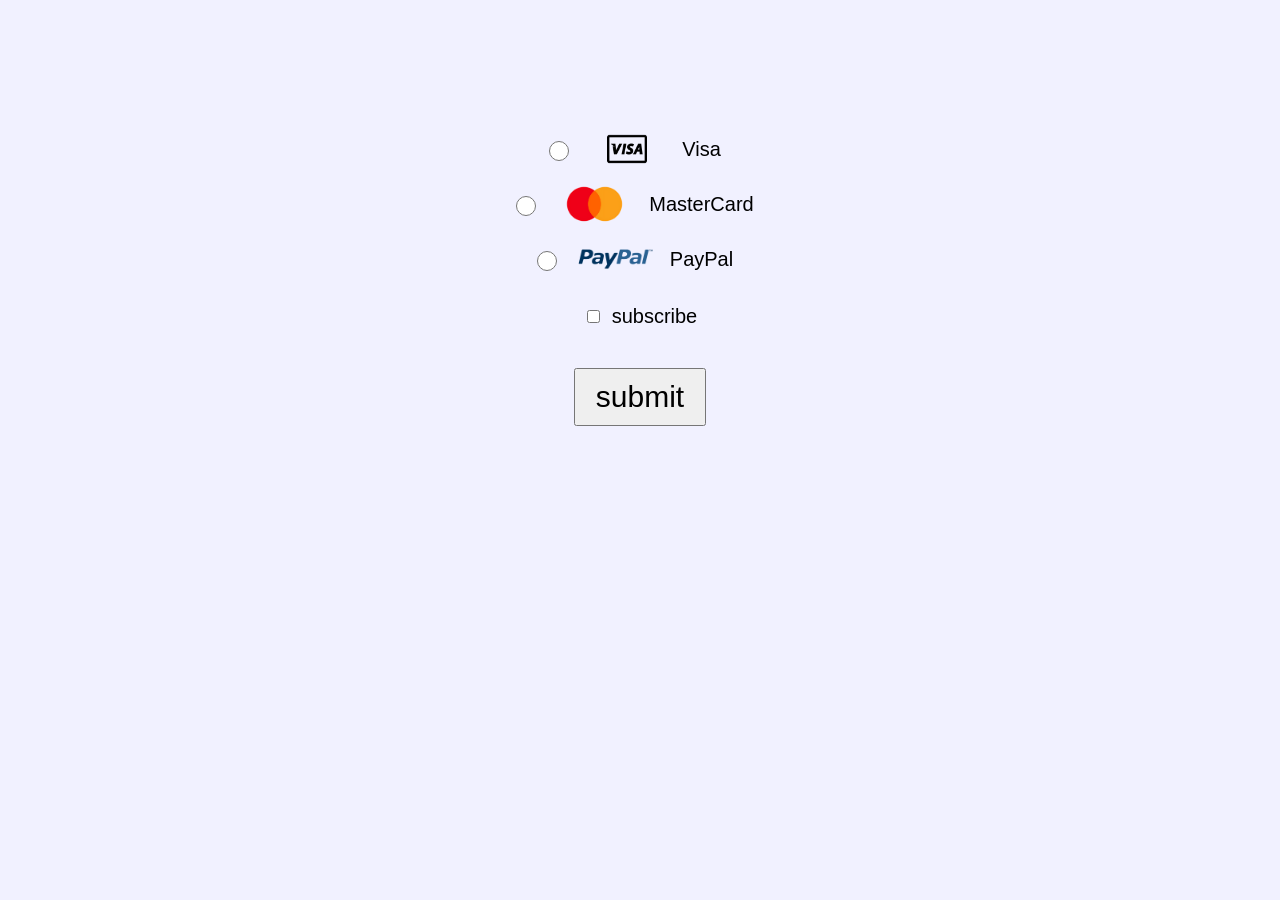
<file: check-box-exercise/index.html>
<!DOCTYPE html>
<html lang="en">
<head>
    <meta charset="UTF-8">
    <meta name="viewport" content="width=device-width, initial-scale=1.0">
    <title>Document</title>
    <link rel="stylesheet" href="style.css">
</head>
<body>
    <br><br>
    <div class="visaContainer">
    <input type="radio" id="visaBtn" name="card">
    <img src="visaCard.png" alt="visa">
    <label for="visaBtn" class="myCards">Visa</label><br>
    </div>
    <div class="masterContainer">
    <input type="radio" id="mastercardBtn" name="card">
    <img src="masterCard.png" alt="mastercard">
    <label for="mastercardBtn" class="myCards">MasterCard</label><br>
    </div>
    <div class="payContainer">
    <input type="radio" id="paypalBtn" name="card">
    <img src="payPal.png" alt="paypal">
    <label for="paypalBtn" class="myCards">PayPal</label><br>
    </div>
    <input type="checkbox" id="myCheckBox">
    <label for="myCheckBox" class="myCards">subscribe</label> <br><br>
    <button type="submit" id="mySubmit">submit</button>

    <p id="subResult"></p>
    <p id="paymentResult"></p>

    <script src="index.js"></script>
</body>
</html>
</file>
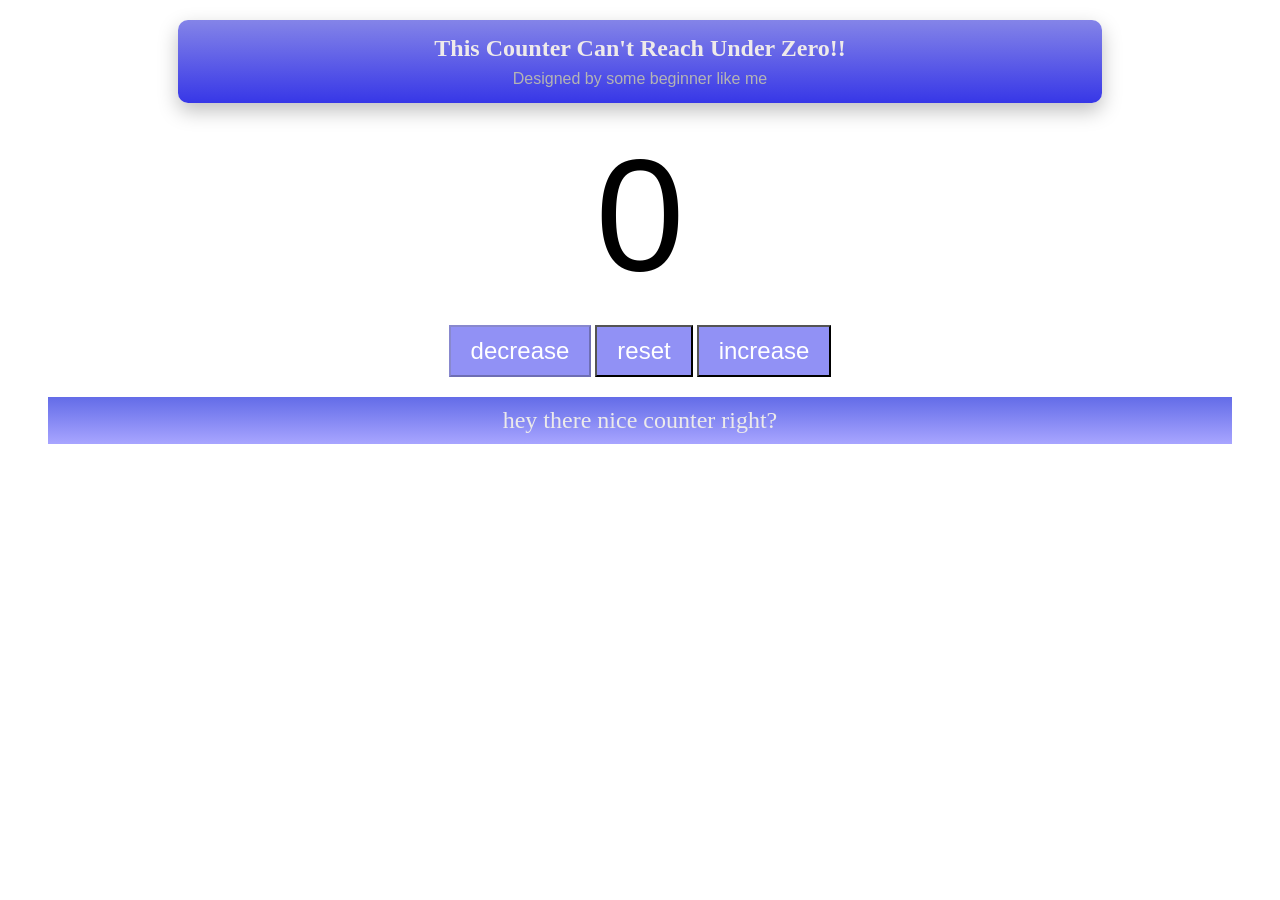
<file: counter-program/index.html>
<!DOCTYPE html>
<html lang="en">

<head>
    <meta charset="UTF-8">
    <meta name="viewport" content="width=device-width, initial-scale=1.0">
    <title>My Website</title>
    <link rel="stylesheet" href="style.css" </head>

<body> 
    <div class="header">
        <h1>This Counter Can't Reach Under Zero!!</h1>
        <p class="discription">Designed by some beginner like me</p>
    </div>
    
    <label id="countLabel">0</label><br>
    <div id="btnContainer">
        <button id="decreaseBtn" class="buttons">decrease</button>
        <button id="resetBtn" class="buttons">reset</button>
        <button id="increaseBtn" class="buttons">increase</button>
    </div>
    <footer>
        <p class="footer">hey there nice counter right?</p>
    </footer>

    <script src="index.js"></script>
</body>

</html>
</file>
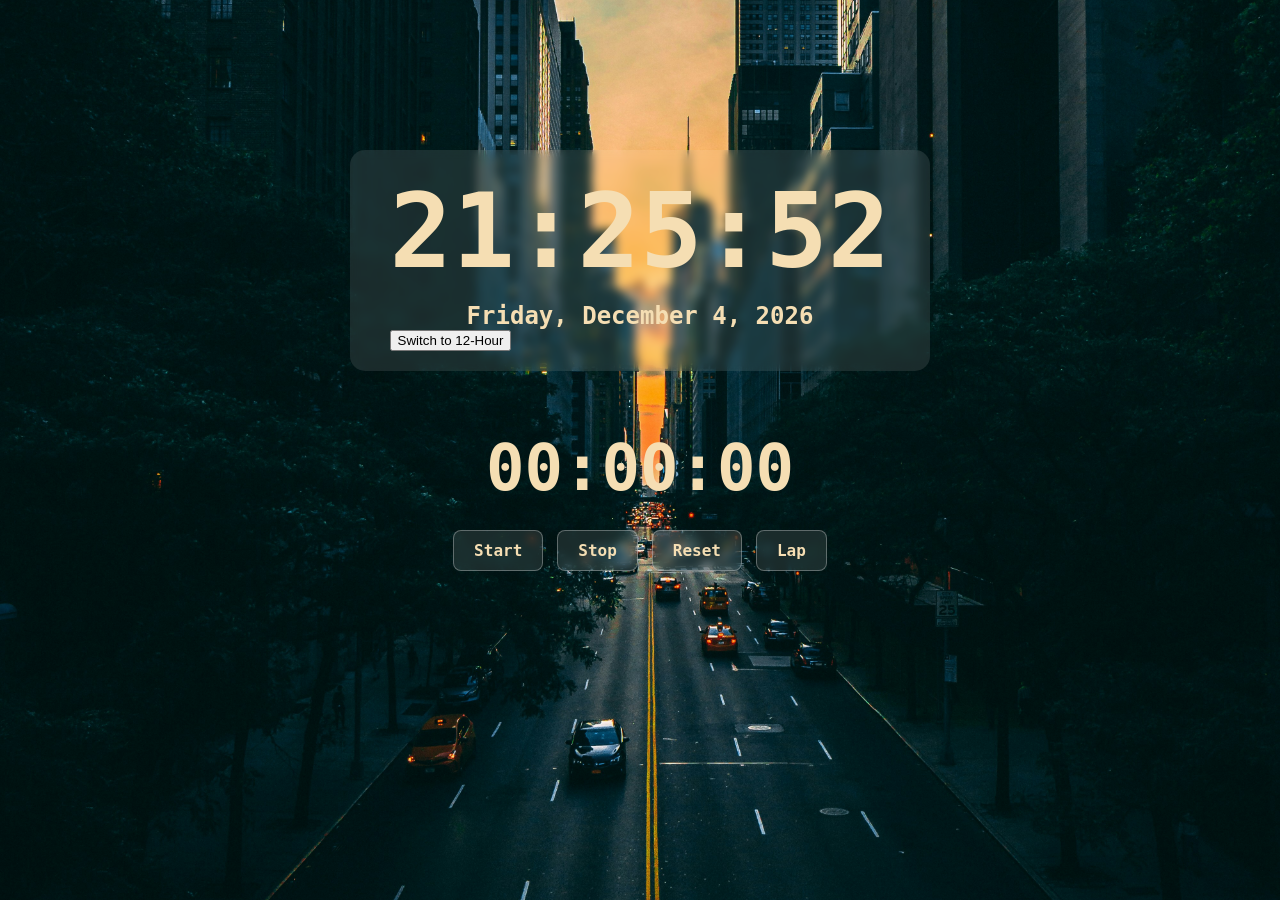
<file: digital-clock-program/index.html>
<!DOCTYPE html>
<html lang="en">

<head>
    <meta charset="UTF-8">
    <meta name="viewport" content="width=device-width, initial-scale=1.0">
    <title>Digital Clock Program</title>

    <link rel="stylesheet" href="style.css">
</head>

<body>
    <main id="app">
        <div id="clock-container">
            <div id="clock-box">
                <div id="clock">00:00:00</div>
                <div id="date">Wednesday, August 19, 2026</div>
                <button id="format-button">Switch to 12-Hour</button>
            </div>
        </div>
        <div id="stopwatch-container">

            <div id="stopwatch">00:00:00</div>

            <button id="start-button">Start</button>
            <button id="stop-button">Stop</button>
            <button id="reset-button">Reset</button>
            <button id="lap-button">Lap</button>

            <div id="laps"></div>
        </div>
    </main>
    <script src="index.js"></script>
</body>

</html>
</file>
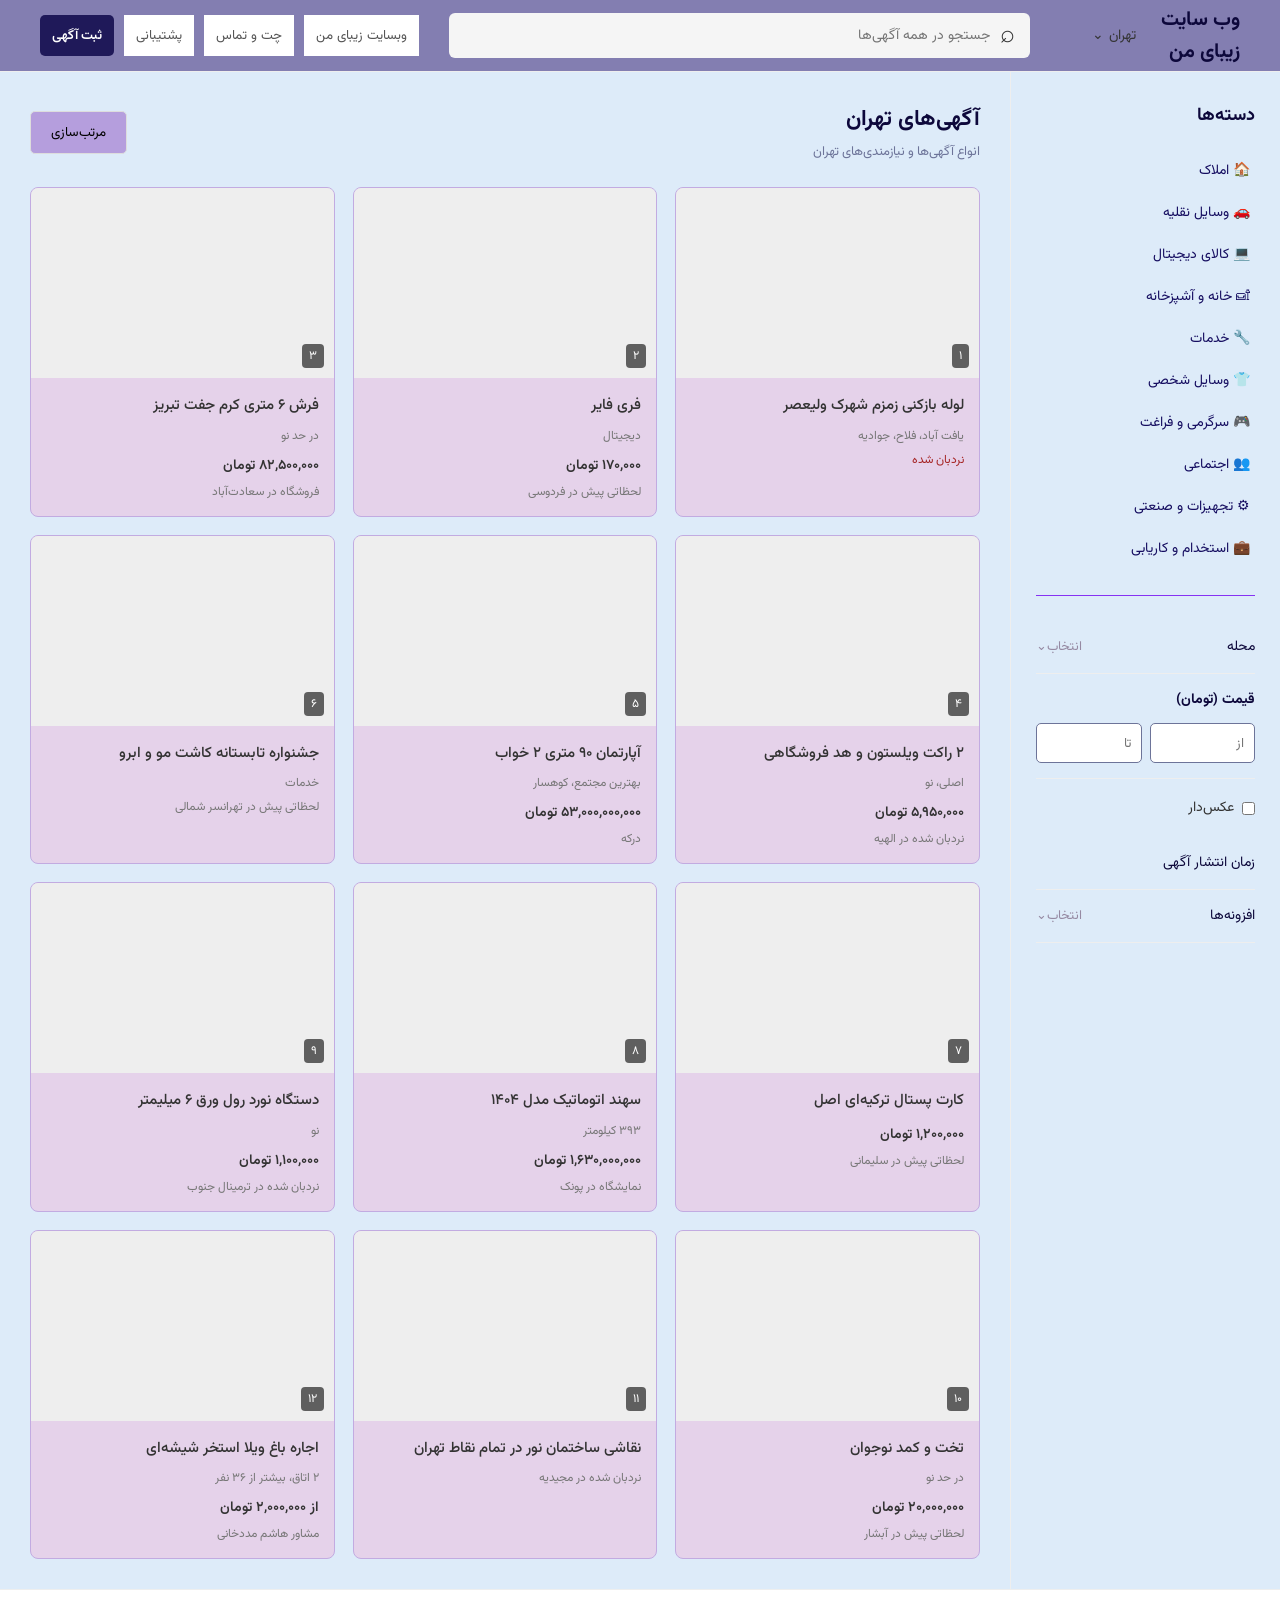
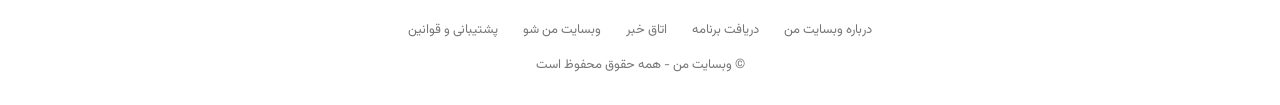
<file: Divar/index.html>
<!DOCTYPE html>
<html lang="fa" dir="rtl">

<head>
    <meta charset="UTF-8">
    <meta name="viewport" content="width=device-width, initial-scale=1.0">

    <title>دیوار تهران</title>

    <link rel="stylesheet" href="style.css">

    <link href="https://fonts.googleapis.com/css2?family=Vazirmatn:wght@400;500;600;700&display=swap"
        rel="stylesheet">
</head>

<body>

    <!-- Our Beautiful "HEADER" Just Look at it!! -->

    <header class="header">

        <div class="header-right">

            <div class="logo">
                وب سایت<br> زیبای من
            </div>

            <div class="city">
                تهران
                <span>⌄</span>
            </div>

        </div>

        <div class="search">

            <span class="search-icon">⌕</span>

            <input type="text" placeholder="جستجو در همه آگهی‌ها">

        </div>

        <div class="header-left">

            <button class="login-btn">
                وبسایت زیبای من
            </button>

            <button class="chat-btn">
                چت و تماس
            </button>

            <button class="support-btn">
                پشتیبانی
            </button>

            <button class="post-btn">
                ثبت آگهی
            </button>

        </div>

    </header>


    <!--  MAIN what can I say! -->

    <main class="main">

        <!-- SIDEBAR -->

        <aside class="sidebar">

            <h2>دسته‌ها</h2>

            <div class="category">
                🏠 املاک
            </div>

            <div class="category">
                🚗 وسایل نقلیه
            </div>

            <div class="category">
                💻 کالای دیجیتال
            </div>

            <div class="category">
                🛋 خانه و آشپزخانه
            </div>

            <div class="category">
                🔧 خدمات
            </div>

            <div class="category">
                👕 وسایل شخصی
            </div>

            <div class="category">
                🎮 سرگرمی و فراغت
            </div>

            <div class="category">
                👥 اجتماعی
            </div>

            <div class="category">
                ⚙ تجهیزات و صنعتی
            </div>

            <div class="category">
                💼 استخدام و کاریابی
            </div>


            <hr>


            <!-- LOCATION -->

            <div class="filter">

                <div class="filter-title">
                    محله
                    <span>انتخاب⌄</span>
                </div>

            </div>


            <!-- PRICE -->

            <div class="filter">

                <h3>قیمت (تومان)</h3>

                <div class="price-inputs">

                    <input type="text" placeholder="از">

                    <input type="text" placeholder="تا">

                </div>

            </div>


            <!-- CHECKBOX -->

            <label class="checkbox">

                <input type="checkbox">

                <span>عکس‌دار</span>

            </label>


            <!-- TIME -->

            <div class="filter">

                <div class="filter-title">
                    زمان انتشار آگهی
                </div>

            </div>


            <!-- EXTRA FILTERS -->

            <div class="filter">

                <div class="filter-title">
                    افزونه‌ها
                    <span>انتخاب⌄</span>
                </div>

            </div>

        </aside>


        <!-- CONTENT The Good Stuff -->

        <section class="content">

            <div class="content-header">

                <div>
                    <h1>آگهی‌های تهران</h1>
                    <p>انواع آگهی‌ها و نیازمندی‌های تهران</p>
                </div>

                <button class="sort-btn">
                    مرتب‌سازی
                </button>

            </div>


            <!-- ADS -->

            <div class="ads">


                <!-- CARD -->

                <article class="card">

                    <div class="card-image">
                        <span class="badge">۱</span>
                    </div>

                    <div class="card-info">

                        <h3>
                            لوله بازکنی زمزم شهرک ولیعصر
                        </h3>

                        <p class="location">
                            یافت آباد، فلاح، جوادیه
                        </p>

                        <p class="promoted">
                            نردبان شده
                        </p>

                    </div>

                </article>


                <!-- CARD -->

                <article class="card">

                    <div class="card-image">
                        <span class="badge">۲</span>
                    </div>

                    <div class="card-info">

                        <h3>
                            فری فایر
                        </h3>

                        <p class="condition">
                            دیجیتال
                        </p>

                        <strong>
                            ۱۷۰,۰۰۰ تومان
                        </strong>

                        <p class="location">
                            لحظاتی پیش در فردوسی
                        </p>

                    </div>

                </article>


                <!-- CARD -->

                <article class="card">

                    <div class="card-image">
                        <span class="badge">۳</span>
                    </div>

                    <div class="card-info">

                        <h3>
                            فرش ۶ متری کرم جفت تبریز
                        </h3>

                        <p class="condition">
                            در حد نو
                        </p>

                        <strong>
                            ۸۲,۵۰۰,۰۰۰ تومان
                        </strong>

                        <p class="location">
                            فروشگاه در سعادت‌آباد
                        </p>

                    </div>

                </article>


                <!-- CARD -->

                <article class="card">

                    <div class="card-image">
                        <span class="badge">۴</span>
                    </div>

                    <div class="card-info">

                        <h3>
                            ۲ راکت ویلستون و هد فروشگاهی
                        </h3>

                        <p class="condition">
                            اصلی، نو
                        </p>

                        <strong>
                            ۵,۹۵۰,۰۰۰ تومان
                        </strong>

                        <p class="location">
                            نردبان شده در الهیه
                        </p>

                    </div>

                </article>


                <!-- CARD -->

                <article class="card">

                    <div class="card-image">
                        <span class="badge">۵</span>
                    </div>

                    <div class="card-info">

                        <h3>
                            آپارتمان ۹۰ متری ۲ خواب
                        </h3>

                        <p class="condition">
                            بهترین مجتمع، کوهسار
                        </p>

                        <strong>
                            ۵۳,۰۰۰,۰۰۰,۰۰۰ تومان
                        </strong>

                        <p class="location">
                            درکه
                        </p>

                    </div>

                </article>


                <!-- CARD -->

                <article class="card">

                    <div class="card-image">
                        <span class="badge">۶</span>
                    </div>

                    <div class="card-info">

                        <h3>
                            جشنواره تابستانه کاشت مو و ابرو
                        </h3>

                        <p class="condition">
                            خدمات
                        </p>

                        <p class="location">
                            لحظاتی پیش در تهرانسر شمالی
                        </p>

                    </div>

                </article>


                <!-- CARD -->

                <article class="card">

                    <div class="card-image">
                        <span class="badge">۷</span>
                    </div>

                    <div class="card-info">

                        <h3>
                            کارت پستال ترکیه‌ای اصل
                        </h3>

                        <strong>
                            ۱,۲۰۰,۰۰۰ تومان
                        </strong>

                        <p class="location">
                            لحظاتی پیش در سلیمانی
                        </p>

                    </div>

                </article>


                <!-- CARD -->

                <article class="card">

                    <div class="card-image">
                        <span class="badge">۸</span>
                    </div>

                    <div class="card-info">

                        <h3>
                            سهند اتوماتیک مدل ۱۴۰۴
                        </h3>

                        <p class="condition">
                            ۳۹۳ کیلومتر
                        </p>

                        <strong>
                            ۱,۶۳۰,۰۰۰,۰۰۰ تومان
                        </strong>

                        <p class="location">
                            نمایشگاه در پونک
                        </p>

                    </div>

                </article>


                <!-- CARD -->

                <article class="card">

                    <div class="card-image">
                        <span class="badge">۹</span>
                    </div>

                    <div class="card-info">

                        <h3>
                            دستگاه نورد رول ورق ۶ میلیمتر
                        </h3>

                        <p class="condition">
                            نو
                        </p>

                        <strong>
                            ۱,۱۰۰,۰۰۰ تومان
                        </strong>

                        <p class="location">
                            نردبان شده در ترمینال جنوب
                        </p>

                    </div>

                </article>


                <!-- CARD -->

                <article class="card">

                    <div class="card-image">
                        <span class="badge">۱۰</span>
                    </div>

                    <div class="card-info">

                        <h3>
                            تخت و کمد نوجوان
                        </h3>

                        <p class="condition">
                            در حد نو
                        </p>

                        <strong>
                            ۲۰,۰۰۰,۰۰۰ تومان
                        </strong>

                        <p class="location">
                            لحظاتی پیش در آبشار
                        </p>

                    </div>

                </article>


                <!-- CARD -->

                <article class="card">

                    <div class="card-image">
                        <span class="badge">۱۱</span>
                    </div>

                    <div class="card-info">

                        <h3>
                            نقاشی ساختمان نور در تمام نقاط تهران
                        </h3>

                        <p class="location">
                            نردبان شده در مجیدیه
                        </p>

                    </div>

                </article>


                <!-- CARD -->

                <article class="card">

                    <div class="card-image">
                        <span class="badge">۱۲</span>
                    </div>

                    <div class="card-info">

                        <h3>
                            اجاره باغ ویلا استخر شیشه‌ای
                        </h3>

                        <p class="condition">
                            ۲ اتاق، بیشتر از ۳۶ نفر
                        </p>

                        <strong>
                            از ۲,۰۰۰,۰۰۰ تومان
                        </strong>

                        <p class="location">
                            مشاور هاشم مددخانی
                        </p>

                    </div>

                </article>


            </div>

        </section>

    </main>


    <!-- and finally our FOOTER  -->

    <footer>

        <div class="footer-links">

            <span>درباره وبسایت من</span>
            <span>دریافت برنامه</span>
            <span>اتاق خبر</span>
            <span>وبسایت من شو</span>
            <span>پشتیبانی و قوانین</span>

        </div>

        <p>
            © وبسایت من - همه حقوق محفوظ است
        </p>

    </footer>

</body>

</html>
</file>
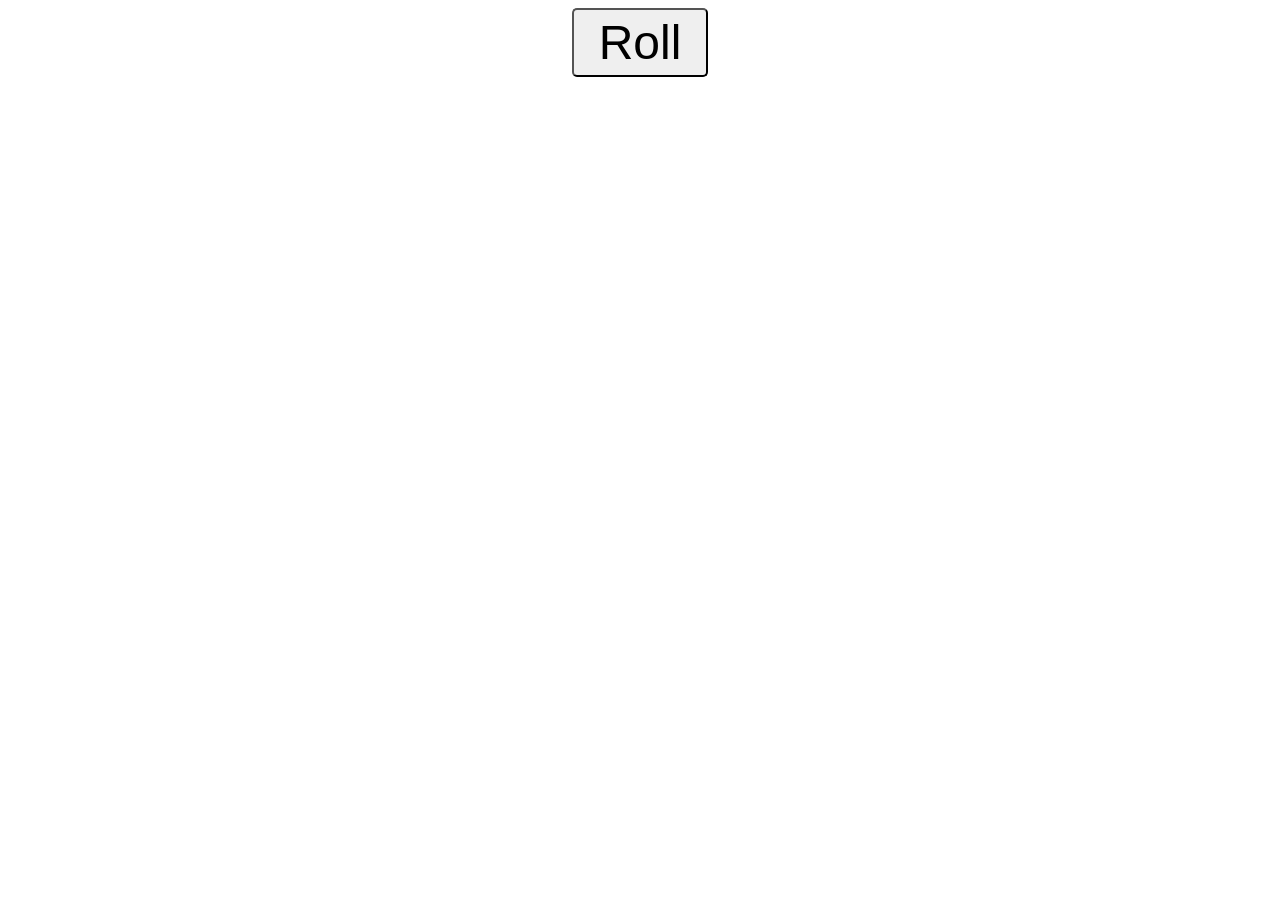
<file: rolling-dice/index.html>
<!DOCTYPE html>
<html lang="en">
<head>
    <meta charset="UTF-8">
    <meta name="viewport" content="width=device-width, initial-scale=1.0">
    <title>Document</title>
    <link rel="stylesheet" href="style.css">
</head>
<body>
    
    <button id="myButton">Roll</button><br>
    <label id="myLabel1" class="myLabels"></label>
    <label id="myLabel2" class="myLabels"></label>
    <label id="myLabel3" class="myLabels"></label>

    <script src="script.js"></script>
</body>
</html>
</file>
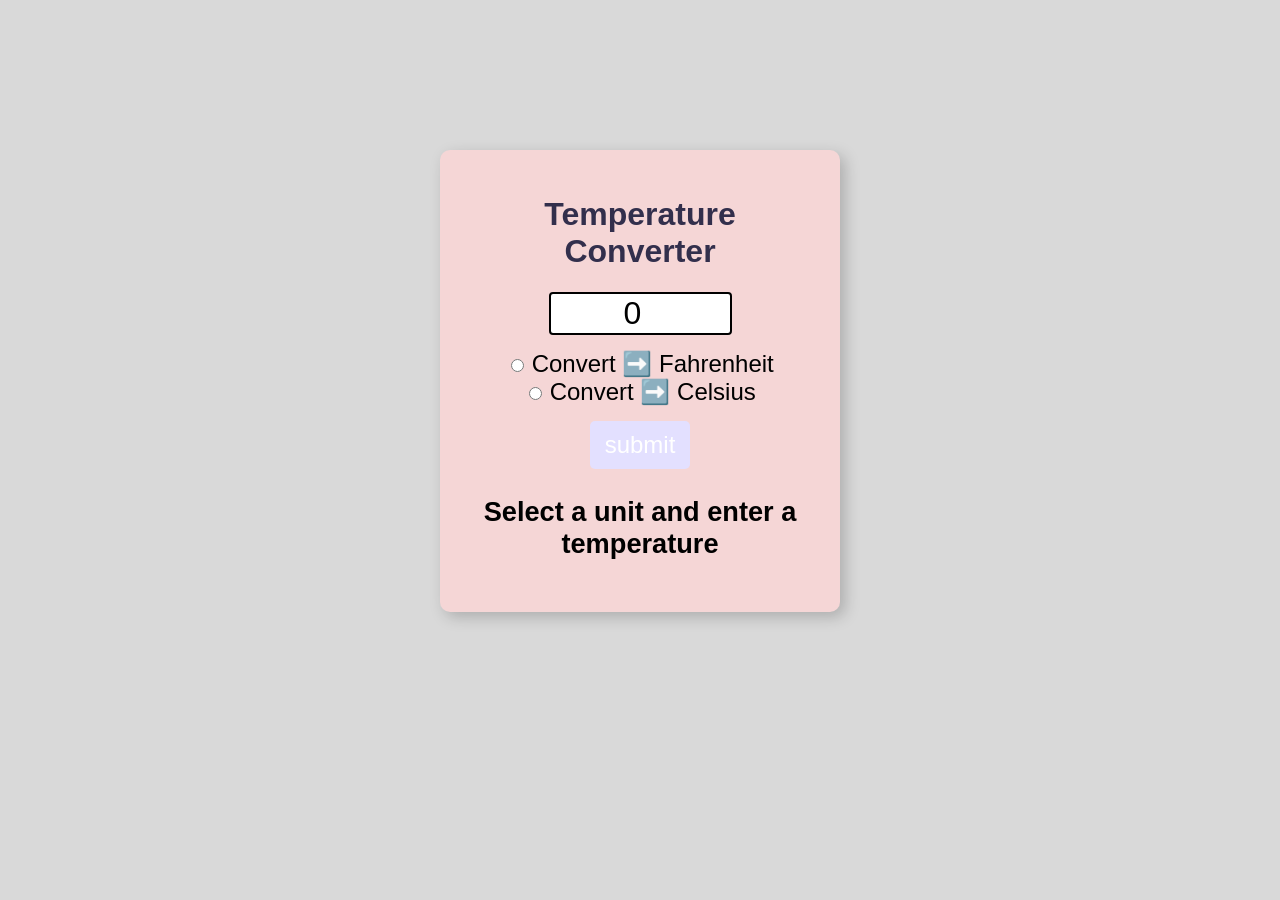
<file: temprature-conversion-program/index.html>
<!DOCTYPE html>
<html lang="en">
<head>
    <meta charset="UTF-8">
    <meta name="viewport" content="width=device-width, initial-scale=1.0">
    <title>My Website</title>
    <link rel="stylesheet" href="style.css">
</head>
<body>
    
    <form>
        <h1>Temperature Converter</h1>
        <input type="number" id="textBox" value="0"><br>

        <input type="radio" id="toFahrenheit" name="unit"> 
        <label for="toFahrenheit">Convert ➡️ Fahrenheit</label><br>

        <input type="radio" id="toCelsius" name="unit"> 
        <label for="toCelsius">Convert ➡️ Celsius</label><br>

        <button type="button" onclick="convert()">submit</button>
        <p id="result">Select a unit and enter a temperature</p>

    </form>

    <script src="index.js"></script>
</body>
</html>
</file>
<file: check-box-exercise/style.css>
body {
    font-family: Verdana, Geneva, Tahoma, sans-serif;
    font-size: 2em;
    text-align: center;
    background-color: rgb(241, 241, 255);
    margin: 40px;
}

#mySubmit {
    font-size: 30px;
    padding: 10px 20px;
    cursor: pointer;
}

.myCards {
    font-size: 20px;
}

/* Payment options */

.visaContainer,
.masterContainer,
.payContainer {
    display: flex;
    align-items: center;
    justify-content: center;
    gap: 15px;
    margin: 15px;
}

/* Payment logos */

.visaContainer img,
.masterContainer img,
.payContainer img {
    width: 80px;
    height: 40px;
    object-fit: contain;
}

/* Radio buttons */

.visaContainer input,
.masterContainer input,
.payContainer input {
    width: 20px;
    height: 20px;
    cursor: pointer;
}

/* Labels */

.myCards {
    cursor: pointer;
}
</file>
<file: counter-program/style.css>
.header {
    text-align: center;
    background: linear-gradient(to bottom, rgb(132, 132, 232), rgb(55, 55, 231));
    padding: 15px 20px;
    border-radius: 10px;
    width: 70%;
    margin: 20px auto;
    box-shadow: 0 8px 20px rgba(0,0,0,.25);
}
h1 {
    font-family: 'Times New Roman', Times, serif;
    color: rgb(238, 234, 234);
    font-size: 1.5rem;
    margin: 0;
}
.discription{
    font-family: 'Gill Sans', 'Gill Sans MT', Calibri, 'Trebuchet MS', sans-serif;
    color: rgb(180, 180, 180);
    margin-top: 8px;
    margin-bottom: 0;
}
#countLabel {
    display: block;
    text-align: center;
    font-size: 10em;
    font-family: Helvetica, sans-serif;
}
#btnContainer {
    text-align: center;

}
.buttons {
    padding: 10px 20px;
    font-size: 1.5em;
    color: white;
    background-color: rgb(145, 145, 245);
    cursor: pointer;
    transition: background-color 0.25s;
}
.buttons:hover {
    background-color: rgb(102, 102, 235);
}
.footer{
    text-align: center;
    font-family: serif;
    font-size: 1.5rem;
    color: rgb(236, 234, 234);
    padding: 10px 10px;
    background: linear-gradient(to top, rgb(168, 165, 255), rgb(99, 108, 232));
    margin: 20px 40px auto;
}
</file>
<file: digital-clock-program/style.css>
body {
    background-image: url(background.jpg);
    background-position: center;
    background-size: cover;
    margin: 0;
}

#app {
    min-height: 100vh;
    display: flex;
    flex-direction: column;
    align-items: center;
}

#clock-container {
    display: flex;
    justify-content: center;
    align-items: center;
    padding-top: 150px;
}

#clock-box {
    backdrop-filter: blur(5px);
    background-color: hsl(0, 0%, 100%, 0.1);
    padding: 20px 40px;
    border-radius: 15px;
}

#clock {
    font-family: monospace;
    font-size: 6.5rem;
    font-weight: bold;
    text-align: center;
    color: wheat;
}

#date {
    font-family: monospace;
    font-size: 1.5rem;
    font-weight: bold;
    text-align: center;
    color: wheat;
    margin-top: 10px;
}


#stopwatch-container {
    text-align: center;
    margin-top: 60px;
}

#stopwatch {
    font-family: monospace;
    font-size: 4rem;
    font-weight: bold;
    color: wheat;
    margin-bottom: 20px;
}

#stopwatch-container button {
    font-family: monospace;
    font-size: 1rem;
    font-weight: bold;
    color: wheat;
    background-color: hsl(0, 0%, 100%, 0.1);
    backdrop-filter: blur(5px);
    border: 1px solid hsl(0, 0%, 100%, 0.3);
    border-radius: 8px;
    padding: 10px 20px;
    margin: 5px;
    cursor: pointer;
}

#stopwatch-container button:hover {
    background-color: hsl(0, 0%, 100%, 0.2);
}

#laps {
    margin-top: 25px;
    font-family: monospace;
    font-size: 1.2rem;
    font-weight: bold;
    color: wheat;
}
</file>
<file: Divar/style.css>
* {
    margin: 0;
    padding: 0;
    box-sizing: border-box;
}

body {
    font-family: "Vazirmatn", sans-serif;
    background-color: #fff;
    color: #333;
}


/* Our Beautiful "HEADER" Just Look at it!! */

.header {
    height: 72px;
    border-bottom: 1px solid #eee;

    display: flex;
    align-items: center;

    padding: 0 40px;

    gap: 30px;

    position: sticky;
    top: 0;

    background-color: #837EB1;

    z-index: 100;
}


.header-right {
    display: flex;
    align-items: center;
    gap: 25px;

    min-width: 180px;
}


.logo {
    font-size: 20px;
    font-weight: 700;
    color: #0D083B;
}


.city {
    font-size: 14px;
    color: #353535;

    display: flex;
    gap: 5px;
}


.search {
    flex: 1;

    height: 45px;

    background-color: #f5f5f5;

    border-radius: 6px;

    display: flex;
    align-items: center;

    padding: 0 15px;

    max-width: 600px;
}


.search-icon {
    font-size: 25px;
    margin-left: 10px;
}


.search input {
    border: none;
    outline: none;

    background: transparent;

    width: 100%;

    font-family: inherit;

    font-size: 14px;
}


.header-left {
    margin-right: auto;

    display: flex;
    align-items: center;

    gap: 10px;
}


.header-left button {
    font-family: inherit;

    background: white;

    border: none;

    padding: 10px 12px;

    cursor: pointer;

    color: #555;
}


.post-btn {
    background-color: #1F1959 !important;

    color: white !important;

    border-radius: 5px;

    font-weight: 600;
}

/* MAIN what can I say! */

.main {
    display: flex;

    max-width: 1500px;

    margin: auto;

    min-height: 100vh;
    
    background-color: #ddebf9;
}


/* ================= SIDEBAR ================= */

.sidebar {
    width: 270px;

    flex-shrink: 0;

    padding: 30px 25px;

    border-left: 1px solid #eee;

    min-height: 100vh;
}


.sidebar h2 {
    font-size: 18px;

    color: #0D083B;

    margin-bottom: 20px;
}


.category {
    padding: 10px 5px;

    font-size: 14px;

    color: #160e61;

    cursor: pointer;

    border-radius: 5px;
}


.category:hover {
    background-color: #b9b3fb;

    color: #e2d5f9;
}


.sidebar hr {
    border: none;

    border-top: 1px solid #8632f3;

    margin: 25px 0;
}


.filter {
    padding: 15px 0;

    color: #0D083B;

    border-bottom: 1px solid #eee;
}


.filter-title {
    display: flex;

    justify-content: space-between;

    align-items: center;

    font-size: 14px;

    cursor: pointer;
}


.filter-title span {
    color: #968aa3;

    font-size: 13px;
}


.filter h3 {
    font-size: 14px;

    margin-bottom: 12px;
}


.price-inputs {
    display: flex;

    gap: 8px;
}


.price-inputs input {
    width: 50%;

    height: 40px;

    border: 1px solid #6d7499;

    border-radius: 5px;

    padding: 0 10px;

    font-family: inherit;

    outline: none;
}


.price-inputs input:focus {
    border-color: #999;
}


.checkbox {
    display: flex;

    gap: 8px;

    align-items: center;

    padding: 18px 0;

    font-size: 14px;
}


/* CONTENT The Good Stuff */

.content {
    flex: 1;

    padding: 30px;
}


.content-header {
    display: flex;

    justify-content: space-between;

    align-items: center;

    margin-bottom: 25px;
}


.content-header h1 {
    font-size: 22px;

    color: #0D083B;

    margin-bottom: 5px;
}


.content-header p {
    color: #6d7499;

    font-size: 13px;
}


.sort-btn {
    background: rgb(181, 158, 221);

    border: 1px solid #ddd;

    padding: 10px 20px;

    border-radius: 5px;

    font-family: inherit;

    cursor: pointer;
}


/* ================= ADS ================= */

.ads {
    display: flex;

    flex-wrap: wrap;

    gap: 18px;
}


.card {
    width: calc(33.333% - 12px);

    min-width: 250px;

    border: 1px solid #c2abe1;

    border-radius: 8px;

    overflow: hidden;

    background-color: rgb(229, 210, 234);

    cursor: pointer;

    transition: 0.2s;
}


.card:hover {
    box-shadow: 0 5px 20px rgba(0, 0, 0, 0.08);

    transform: translateY(-2px);
}


.card-image {
    height: 190px;

    background-color: #eeeeee;

    position: relative;
}


.badge {
    position: absolute;

    bottom: 10px;

    right: 10px;

    background-color: rgba(0, 0, 0, 0.6);

    color: white;

    border-radius: 4px;

    padding: 3px 7px;

    font-size: 12px;
}


.card-info {
    padding: 15px;
}


.card-info h3 {
    font-size: 15px;

    line-height: 1.7;

    font-weight: 500;

    margin-bottom: 8px;
}


.card-info p {
    font-size: 12px;

    color: #777;

    margin-top: 6px;
}


.card-info strong {
    display: block;

    font-size: 14px;

    margin-top: 10px;

    font-weight: 600;
}


.promoted {
    color: #a62626 !important;
}


.condition {
    color: #777;
}


/* ================= FOOTER ================= */

footer {
    border-top: 1px solid #eee;

    padding: 30px 50px;

    text-align: center;

    color: #777;

    font-size: 13px;
}


.footer-links {
    display: flex;

    justify-content: center;

    gap: 25px;

    margin-bottom: 15px;
}


.footer-links span {
    cursor: pointer;
}


.footer-links span:hover {
    color: #150422;
}


/* ================= RESPONSIVE ================= */

@media (max-width: 1100px) {

    .card {
        width: calc(50% - 9px);
    }

    .header-left button:not(.post-btn) {
        display: none;
    }

}


@media (max-width: 800px) {

    .header {
        padding: 0 15px;

        gap: 15px;
    }

    .header-right {
        min-width: auto;
    }

    .city {
        display: none;
    }

    .sidebar {
        display: none;
    }

    .content {
        padding: 20px 15px;
    }

    .card {
        width: calc(50% - 9px);
    }

}


@media (max-width: 550px) {

    .logo {
        font-size: 22px;
    }

    .search {
        max-width: none;
    }

    .header-left {
        display: none;
    }

    .card {
        width: 100%;
    }

    .card-image {
        height: 210px;
    }

}
</file>
<file: rolling-dice/style.css>
body {
    font-family: Verdana, Geneva, Tahoma, sans-serif;

    text-align: center;
}
#myButton {
    font-size: 3em;
    
    padding : 5px 25px;
    
    border-radius: 5px;
}
.myLabels {
    font-size: 2em;
}
</file>
<file: temprature-conversion-program/style.css>
body {
    font-family: Arial, sans-serif;
    background-color: hsl(0, 0%, 85%);
}
h1{
    color: hsl(248, 24%, 24%);
}
form {
    background-color: hwb(0 84% 4%);
    text-align: center;
    max-width: 350px;
    margin: auto;
    margin-top: 150px;
    padding: 25px;
    border-radius: 10px;
    box-shadow: 5px 5px 15px hsla(0, 0%, 0%, 0.203);
}
#textBox{
    width: 50%;
    text-align: center;
    font-size: 2em;
    border: 2px solid hsl(0, 0%, 0%);
    border-radius: 4px;
    margin-bottom: 15px;
}

label{
    font-size: 1.5em;
}

button{
    margin-top: 15px;
    background-color: hsl(246, 100%, 94%);
    color: white;
    font-size: 1.5em;
    border: none;
    padding: 10px 15px;
    border-radius: 5px;
    cursor: pointer;
}

button:hover{
    background-color: hsla(247, 100%, 84%, 0.809);
}

#result{
    font-size: 1.7em;
    font-weight: bold;
}
</file>
